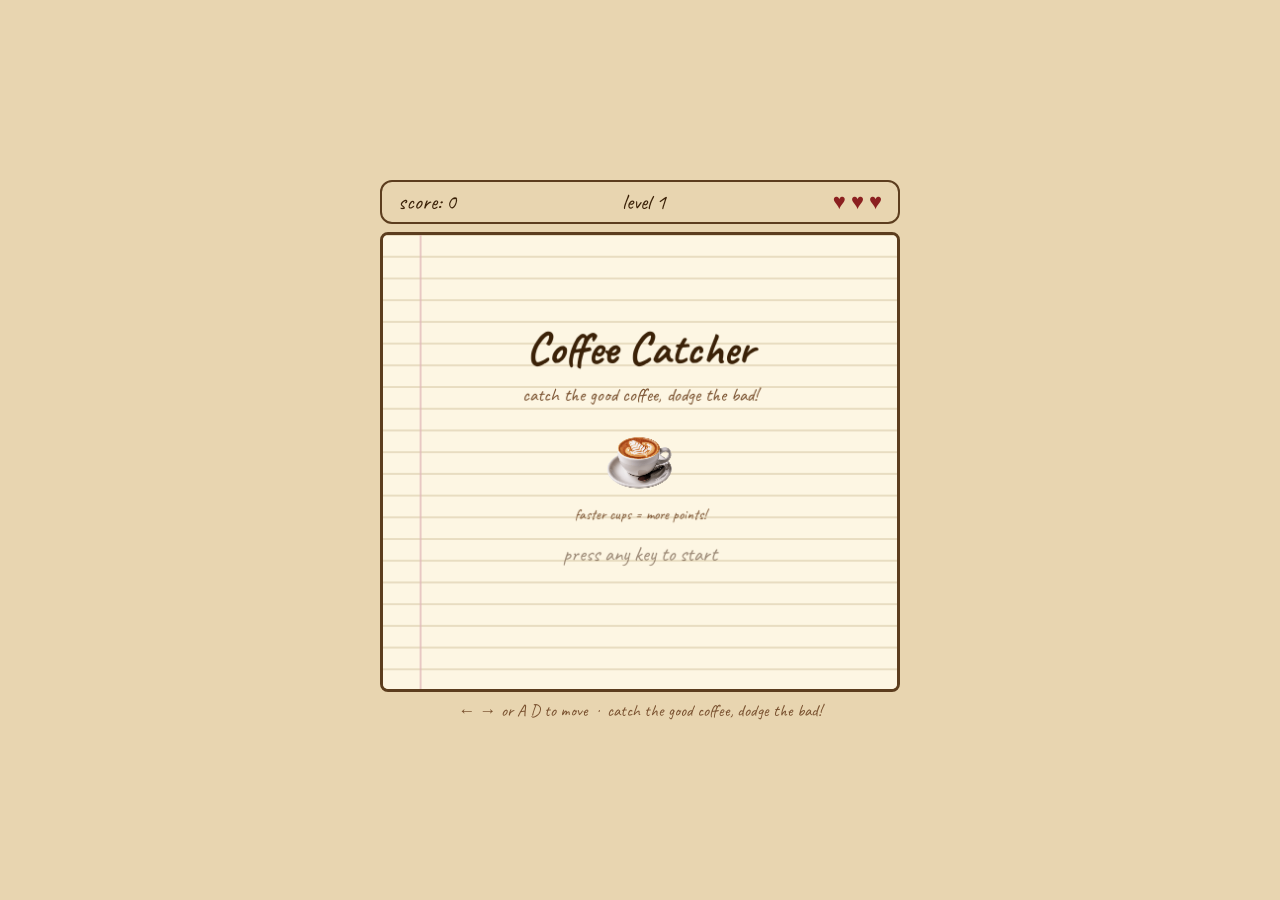
<file: FINAL/index.html>
<!DOCTYPE html>
<html lang="en">
<head>
  <meta charset="UTF-8" />
  <meta name="viewport" content="width=device-width, initial-scale=1.0" />
  <title>Coffee Catcher</title>
  <link rel="preconnect" href="https://fonts.googleapis.com">
  <link href="https://fonts.googleapis.com/css2?family=Caveat:wght@400;700&display=swap" rel="stylesheet">
  <link rel="stylesheet" href="style.css" />
</head>
<body>
  <div id="wrap">
    <div id="hud">
      <span id="hud-score"> score: 0</span>
      <span id="hud-level">level 1</span>
      <span id="hud-lives">♥ ♥ ♥</span>
    </div>
  </div>
  <div id="hint">← → or A D to move &nbsp;·&nbsp; catch the good coffee, dodge the bad!</div>

  <script src="libs/p5.min.js"></script>
  <script src="js/audio.js"></script>
  <script src="js/particles.js"></script>
  <script src="js/guy.js"></script>
  <script src="js/cup.js"></script>
  <script src="js/sketch.js"></script>
</body>
</html>
</file>
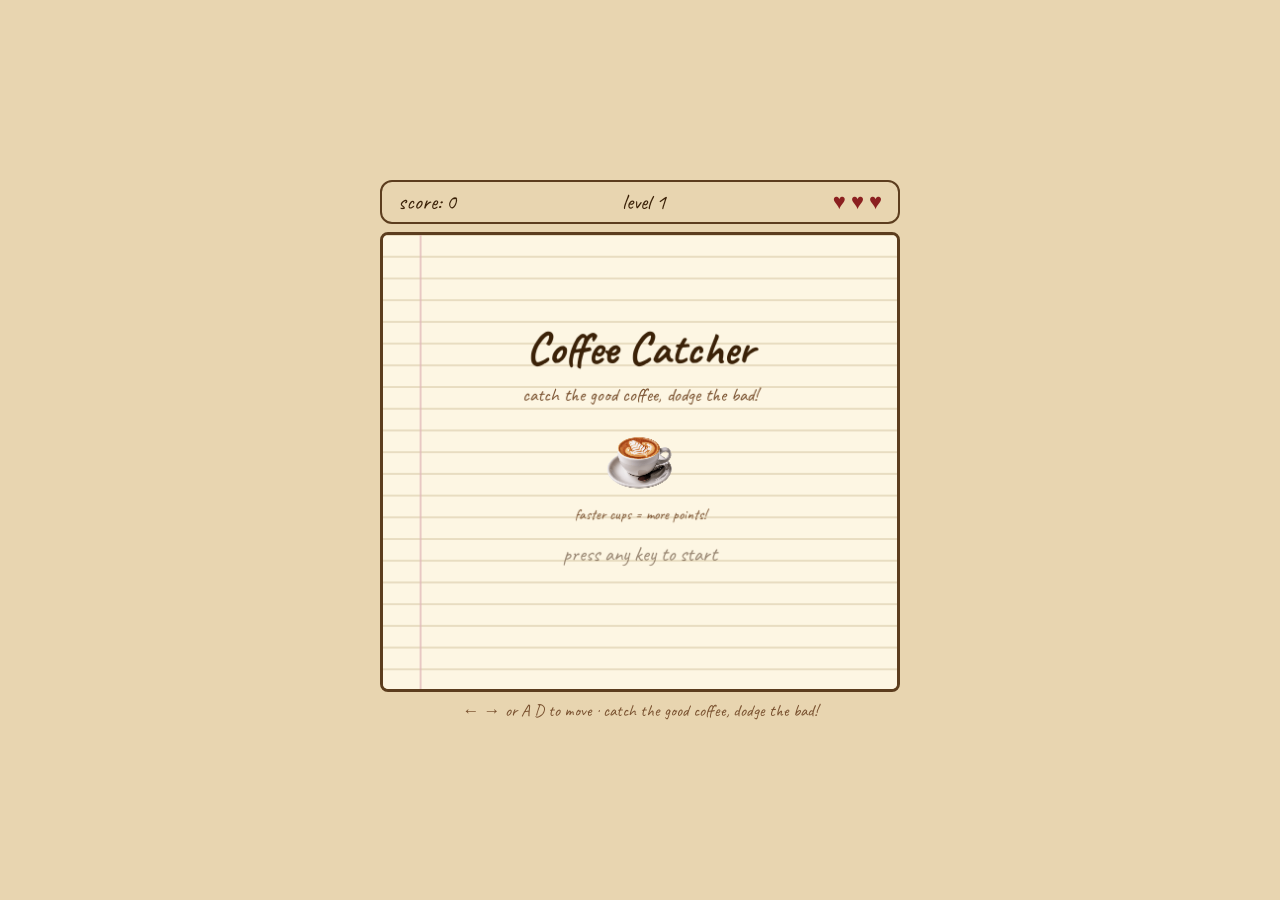
<file: FINAL2/index.html>
<!DOCTYPE html>
<html lang="en">
<head>
  <meta charset="UTF-8" />
  <meta name="viewport" content="width=device-width, initial-scale=1.0" />
  <title>Coffee Catcher</title>

  <link rel="preconnect" href="https://fonts.googleapis.com">
  <link href="https://fonts.googleapis.com/css2?family=Caveat:wght@400;700&display=swap" rel="stylesheet">

  <link rel="stylesheet" href="style.css" />
</head>

<body>

  <div id="wrap">

    <div id="hud">
      <span id="hud-score">score: 0</span>
      <span id="hud-level">level 1</span>
      <span id="hud-lives">♥ ♥ ♥</span>
    </div>

  </div>

  <div id="hint">
    ← → or A D to move · catch the good coffee, dodge the bad!
  </div>

  <script src="libs/p5.min.js"></script>

  <script src="js/audio.js"></script>
  <script src="js/particles.js"></script>
  <script src="js/guy.js"></script>
  <script src="js/cup.js"></script>
  <script src="js/sketch.js"></script>

</body>
</html>
</file>
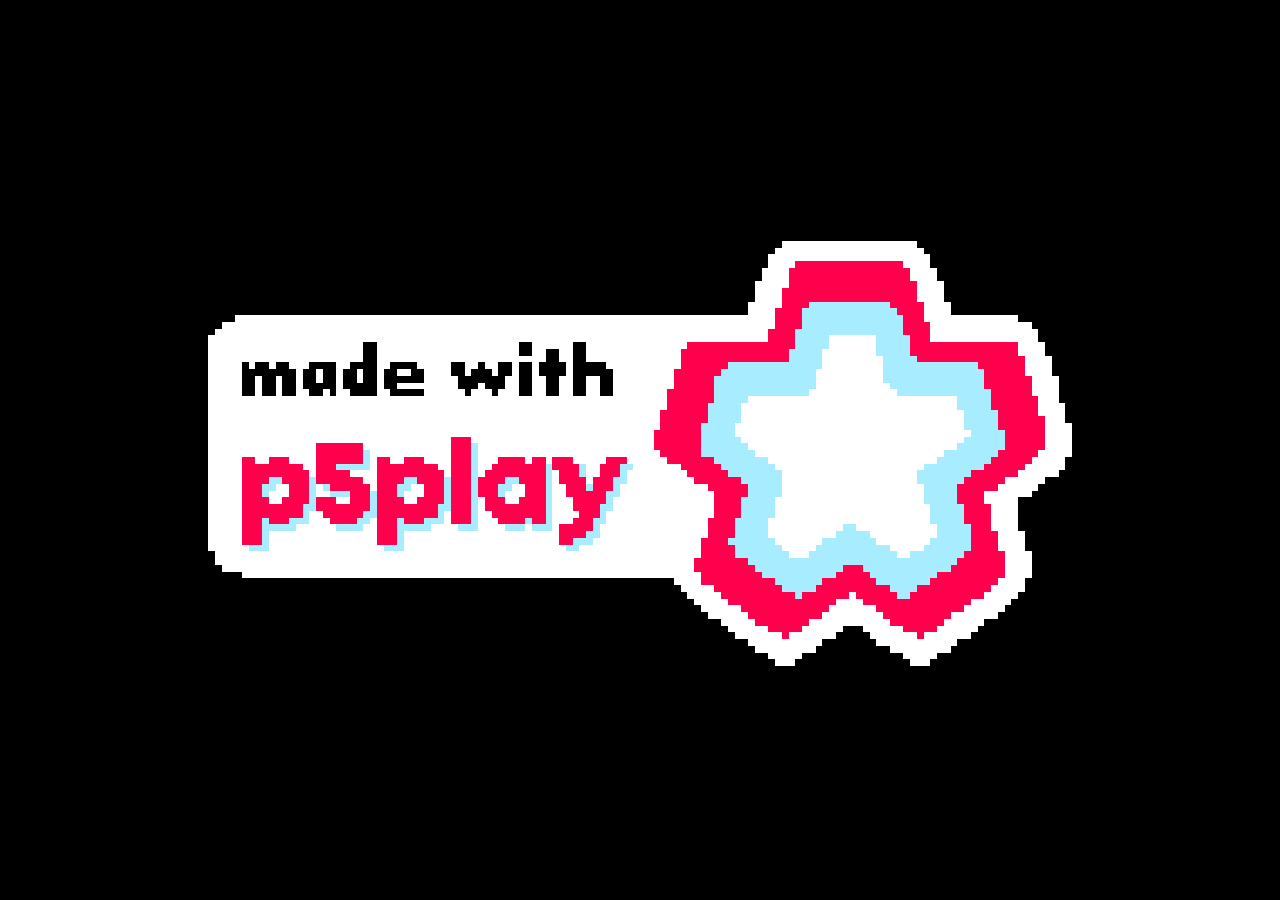
<file: HW 11/index.html>
<!DOCTYPE html>
<html>
<head>
  <meta charset="utf-8">

  <script src="libs/p5.min.js"></script>
  <script src="libs/planck.min.js"></script>
  <script src="libs/p5play.js"></script>

  <script src="js/sketch.js"></script>
</head>
<body>
</body>
</html>
</file>
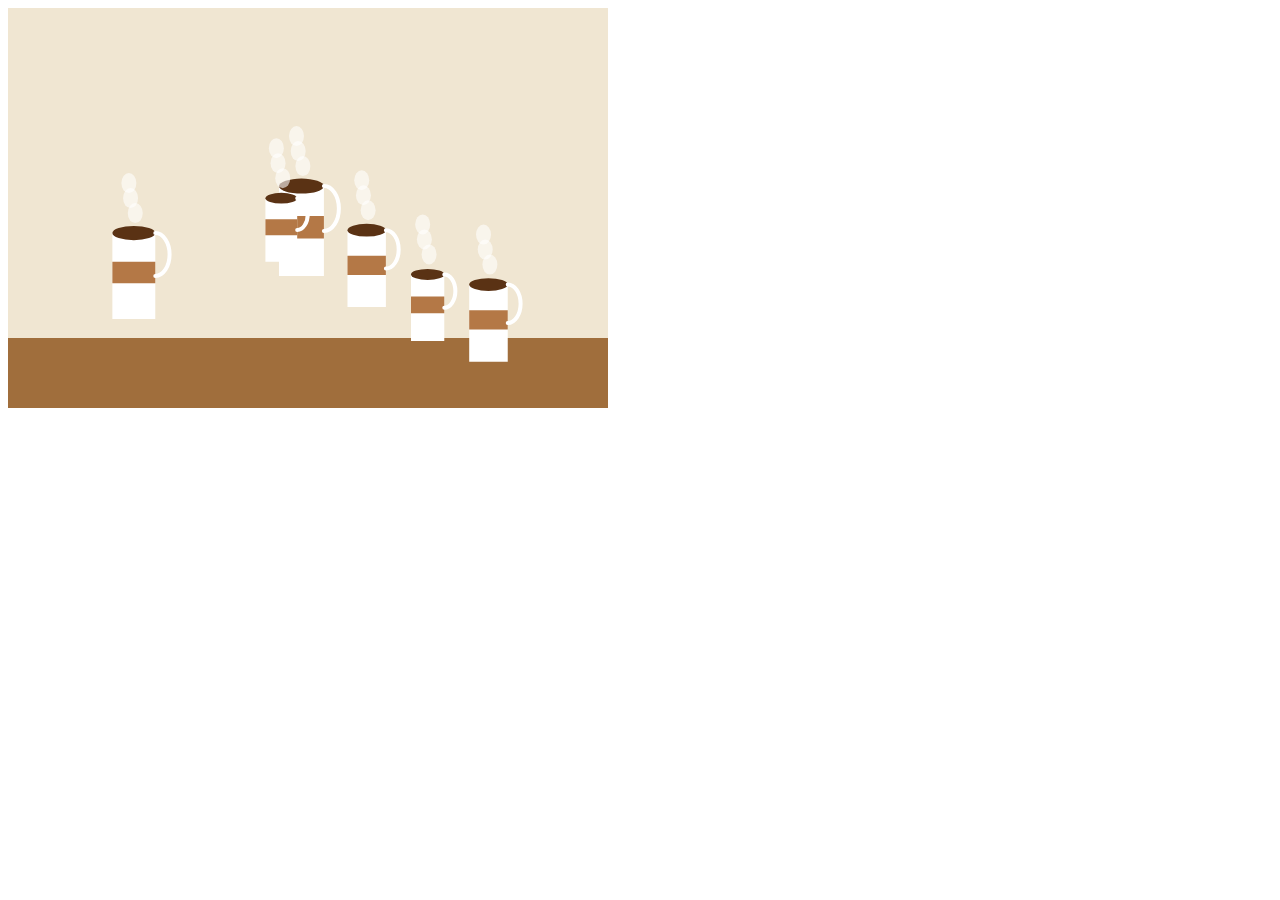
<file: HW 5/index.html>
<!DOCTYPE html>
<html>
<head>
  <meta charset="utf-8" />
  <title>Coffee Shop Chaos</title>
  <script src="libs/p5.min.js"></script>
  <script src="js/sketch.js"></script>
</head>
<body>
</body>
</html>
</file>
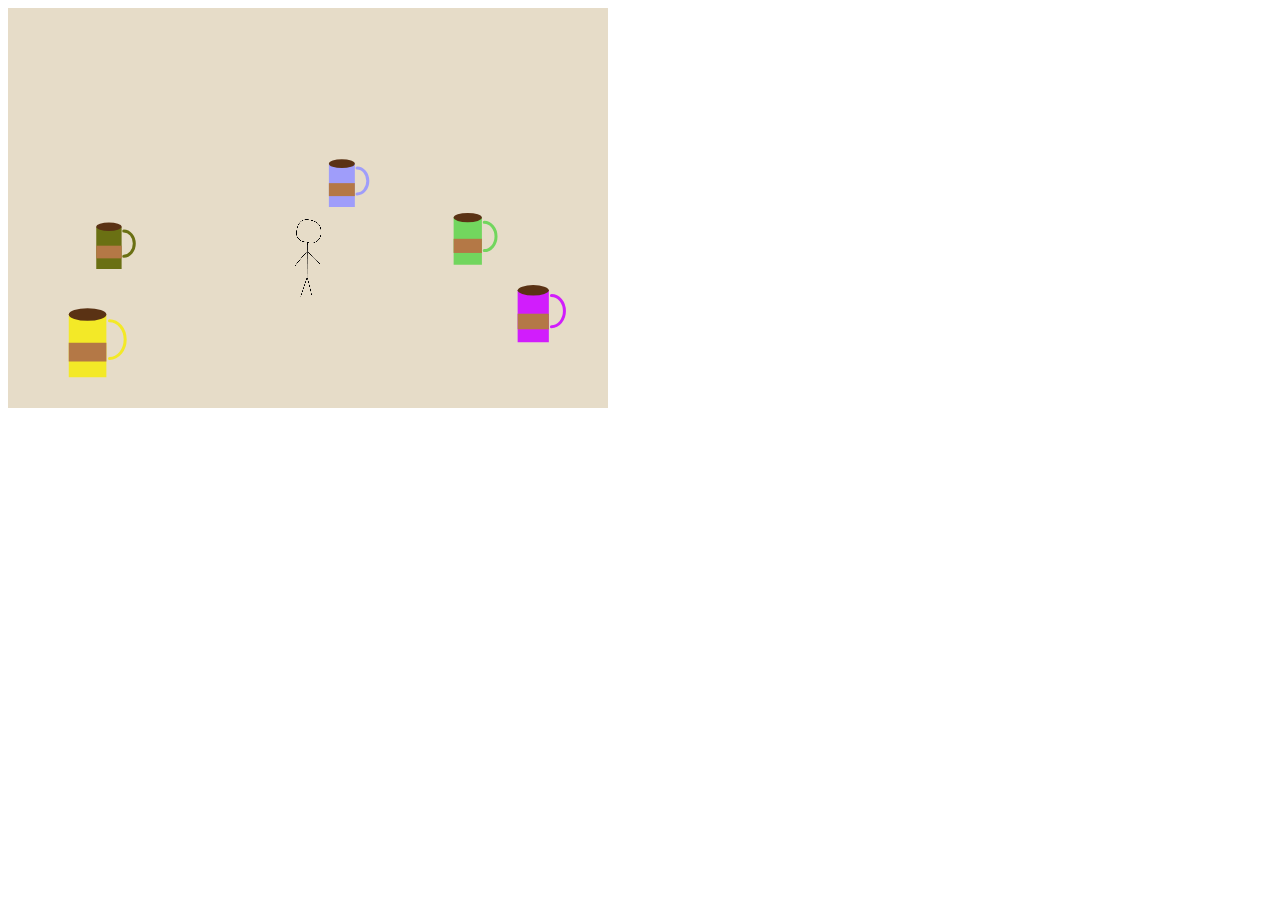
<file: HW 6/index.html>
<!DOCTYPE html>
<html>
<head>
  <meta charset="utf-8">
  <title>Coffee Café</title>

  <script src="libs/p5.min.js"></script>
  <script src="js/food.js"></script>
  <script src="js/sketch.js"></script>
</head>
<body>
</body>
</html>
</file>
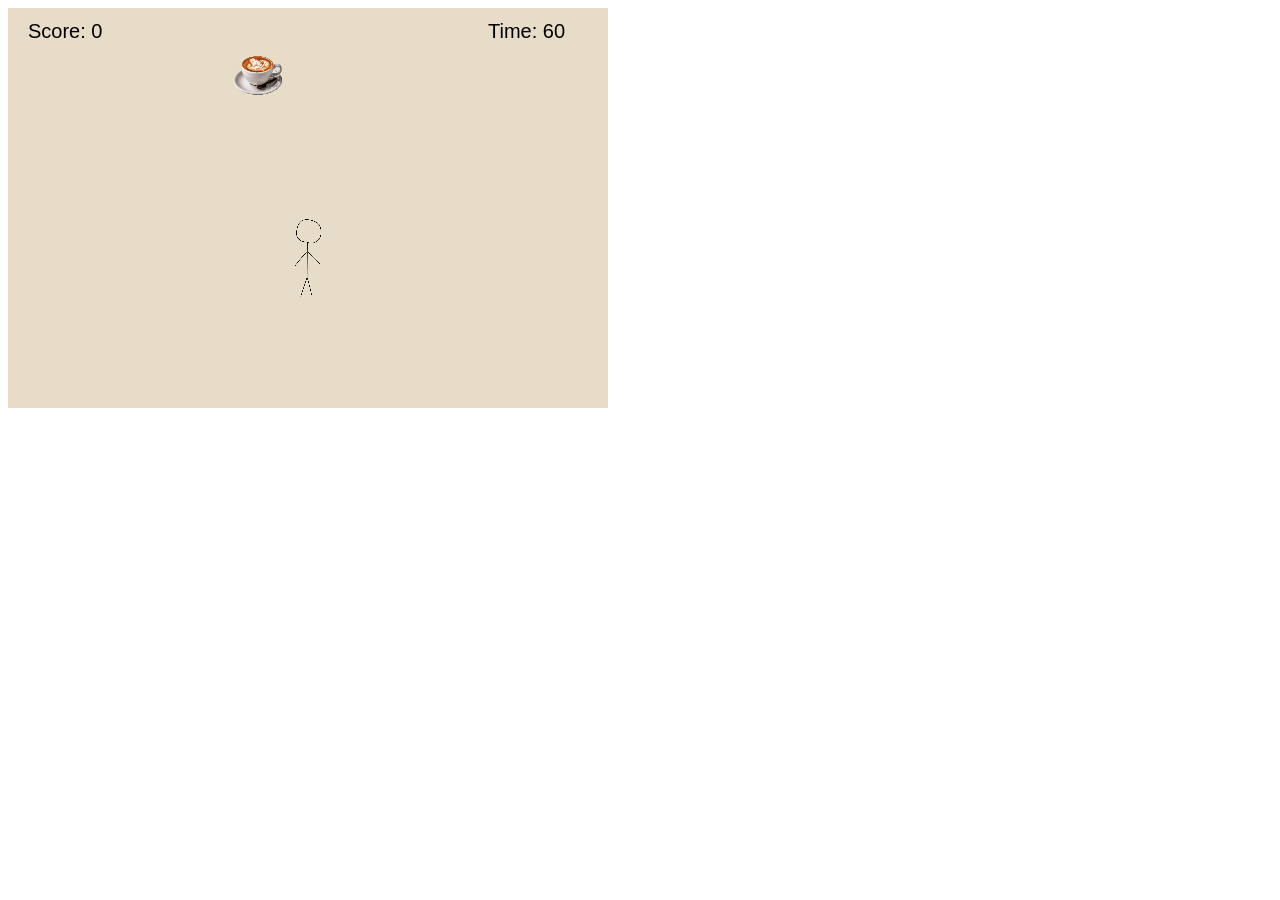
<file: HW 7/index.html>
<!DOCTYPE html>
<html>
<head>
  <meta charset="utf-8">
  <title>Coffee Collector Game</title>

  <script src="libs/p5.min.js"></script>
  <script src="js/sketch.js"></script>
</head>
<body>
</body>
</html>
</file>
<file: FINAL/style.css>
* { margin: 0; padding: 0; box-sizing: border-box; }

body {
  background: #e8d5b0;
  display: flex;
  flex-direction: column;
  align-items: center;
  justify-content: center;
  min-height: 100vh;
  font-family: 'Caveat', cursive;
}

#wrap {
  display: flex;
  flex-direction: column;
  align-items: center;
  gap: 8px;
}

#hud {
  width: 520px;
  display: flex;
  justify-content: space-between;
  align-items: center;
  padding: 6px 16px;
  background: #e8d5b0;
  border: 2.5px solid #5c3d1e;
  border-radius: 12px;
  font-size: 22px;
  color: #3b2208;
}

#hud-lives { color: #8b2020; }

canvas {
  display: block;
  border: 3px solid #5c3d1e;
  border-radius: 8px;
}

#hint {
  margin-top: 8px;
  font-size: 17px;
  color: #7a5230;
}
</file>
<file: FINAL2/style.css>
* {
  margin: 0;
  padding: 0;
  box-sizing: border-box;
}

body {
  background: #e8d5b0;

  display: flex;
  flex-direction: column;
  align-items: center;
  justify-content: center;

  min-height: 100vh;

  font-family: 'Caveat', cursive;
}

#wrap {
  display: flex;
  flex-direction: column;
  align-items: center;

  gap: 8px;
}

#hud {
  width: 520px;

  display: flex;
  justify-content: space-between;
  align-items: center;

  padding: 6px 16px;

  background: #e8d5b0;

  border: 2.5px solid #5c3d1e;
  border-radius: 12px;

  font-size: 22px;
  color: #3b2208;
}

#hud-lives {
  color: #8b2020;
}

canvas {
  display: block;

  border: 3px solid #5c3d1e;
  border-radius: 8px;
}

#hint {
  margin-top: 8px;

  font-size: 17px;
  color: #7a5230;
}
</file>
